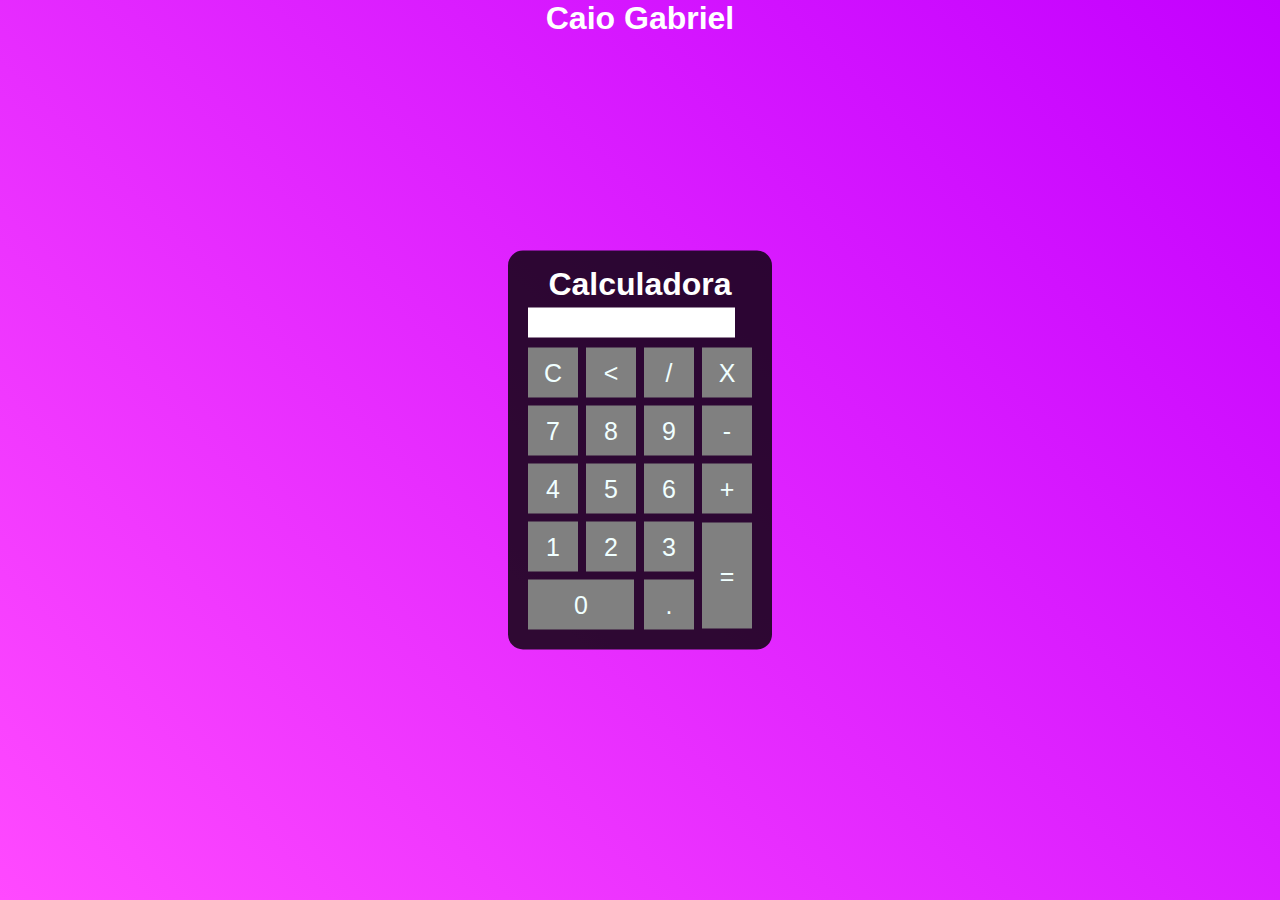
<file: Calculadora/index.html>
<!DOCTYPE html>
<html lang="pt-BR">
<head>
    <meta charset="UTF-8">
    <meta http-equiv="X-UA-Compatible" content="IE=edge">
    <meta name="viewport" content="width=device-width, initial-scale=1.0">
    <link rel="stylesheet" href="style.css">
    <title>Calculadora</title>
</head>
<body>
    <div class="background">
        <h1 class="author-name">Caio Gabriel</h1>

        <div class="calculator">
            <h1 class="title-h1">Calculadora</h1>

            <p id="result"></p>

            <table>
                <tr>
                    <td><button onclick="clean()">C</button></td>
                    <td><button onclick="back()"><</button></td>
                    <td onclick="insert('/')"><button>/</button></td>
                    <td onclick="insert('*')"><button>X</button></td>
                </tr>

                <tr>
                    <td><button onclick="insert('7')">7</button></td>
                    <td><button onclick="insert('8')">8</button></td>
                    <td><button onclick="insert('9')">9</button></td>
                    <td><button onclick="insert('-')">-</button></td>
                </tr>

                <tr>
                    <td><button onclick="insert('4')">4</button></td>
                    <td><button onclick="insert('5')">5</button></td>
                    <td><button onclick="insert('6')">6</button></td>
                    <td><button onclick="insert('+')">+</button></td>
                </tr>

                <tr>
                    <td><button onclick="insert('1')">1</button></td>
                    <td><button onclick="insert('2')">2</button></td>
                    <td><button onclick="insert('3')">3</button></td>
                    <td rowspan="2"><button onclick="calcular()" style="height: 106px;">=</button></td>
                </tr>

                <tr>
                    <td colspan="2"><button onclick="insert('0')" style="width: 106px;">0</button></td>
                    <td><button onclick="insert('.')">.</button></td>

                </tr>
            </table>
        </div>
    </div>
    
<script src="script.js"></script>
</body>
</html>
</file>
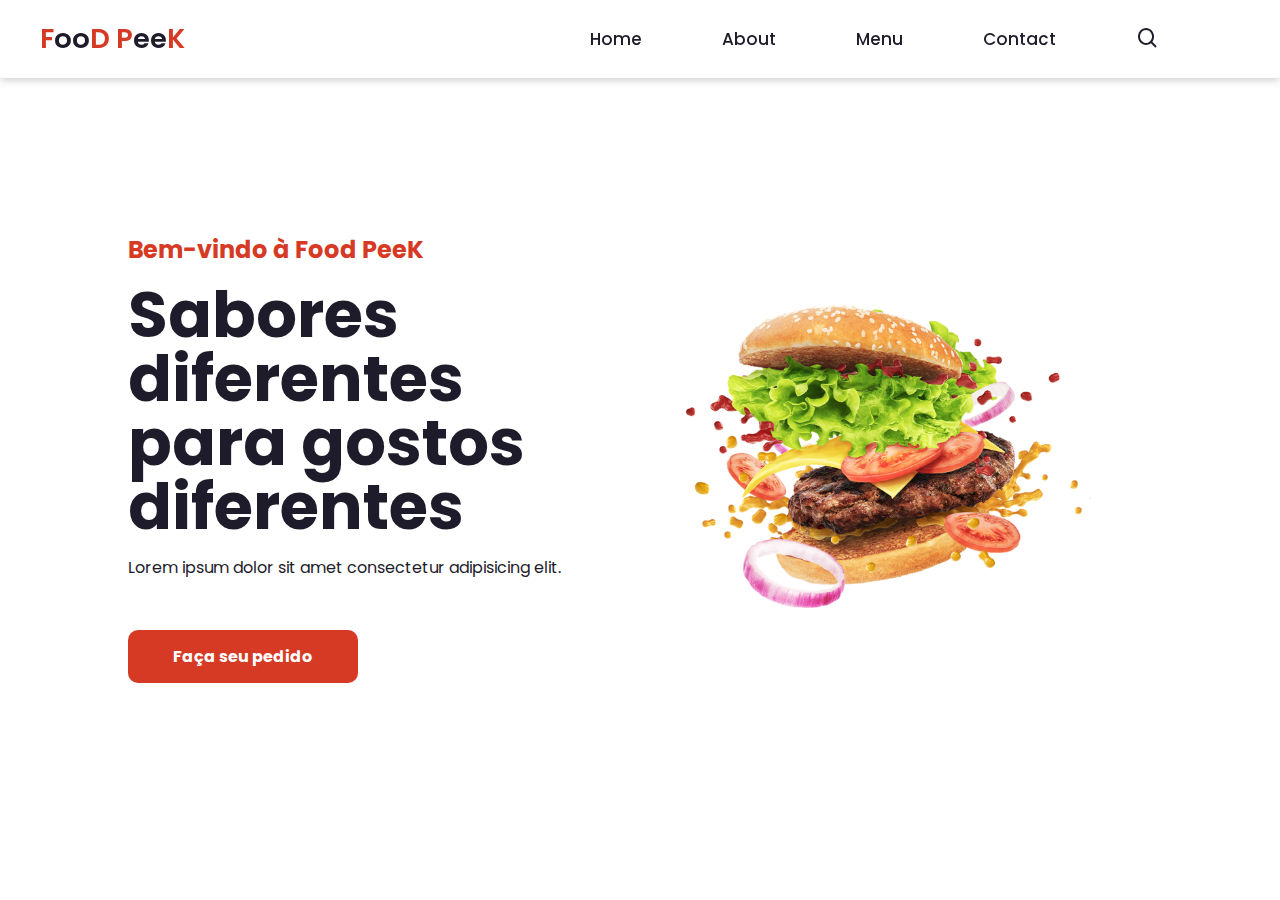
<file: Landing Page/index.html>
<!DOCTYPE html>
<html lang="pt-BR">
<head>
    <meta charset="UTF-8">
    <meta http-equiv="X-UA-Compatible" content="IE=edge">
    <meta name="viewport" content="width=device-width, initial-scale=1.0">

    <link rel="stylesheet" href="style.css">
    <link href='https://unpkg.com/boxicons@2.1.4/css/boxicons.min.css' rel='stylesheet'>

    <title>Landing Page</title>
</head>
<body>
    <header>
        <nav class="navigation"> 
            <a href="#" class="logo">F<span>oo</span>D P<span>ee</span>K</a>    
            <ul class="nav-menu">
                <li class="nav-item"><a href="#">Home</a></li>
                <li class="nav-item"><a href="#">About</a></li>
                <li class="nav-item"><a href="#">Menu</a></li>
                <li class="nav-item"><a href="#">Contact</a></li>
                <i class="bx bx-search"></i>
                <box-icon name='search'></box-icon>
            </ul>
            <div class="menu">
                <span class="bar"></span>
                <span class="bar"></span>
                <span class="bar"></span>
            </div>
        </nav>
    </header>

    <main>
        <section class="home">
            <div class="home-text">
                <h4 class="text-h4">Bem-vindo à Food PeeK</h4>
                <h1 class="text-h1">Sabores diferentes para gostos diferentes</h1>
                <p>Lorem ipsum dolor sit amet consectetur adipisicing elit.</p>
                <a href="#" class="home-btn">Faça seu pedido</a>
            </div>

            <div class="home-img">
                <img src="hamburguer.png" alt="hamburguer">
            </div>
        </section>
    </main>
    <script src="script.js"></script>
</body>
</html>
</file>
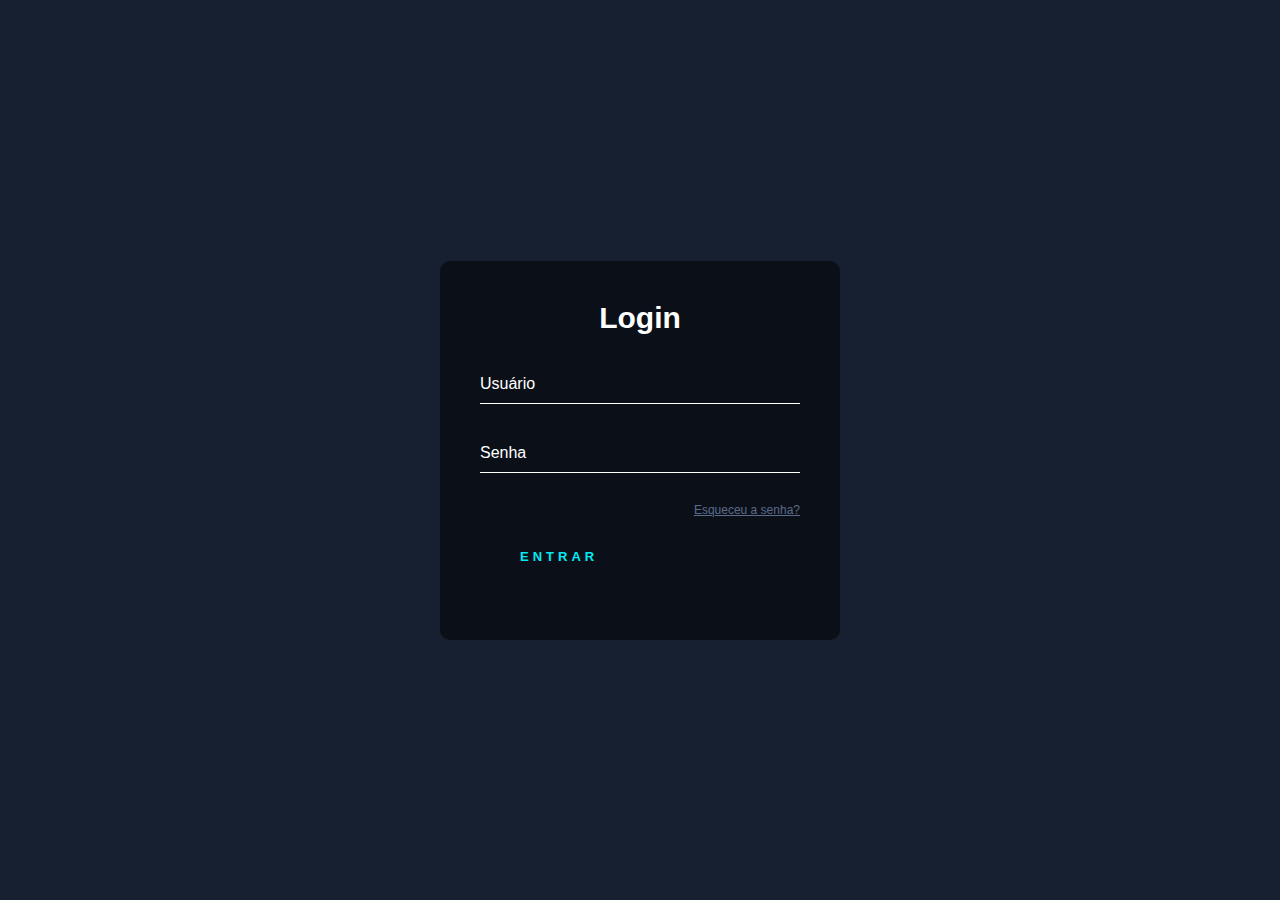
<file: Tela de Login/index.html>
<!DOCTYPE html>
<html lang="pt-BR">
<head>
    <meta charset="UTF-8">
    <meta http-equiv="X-UA-Compatible" content="IE=edge">
    <meta name="viewport" content="width=device-width, initial-scale=1.0">
    <link rel="stylesheet" href="style.css">
    <title>Tela de Login</title>
</head>
<body>
    <form class="login">
        <h2>Login</h2>
        <div class="box-user">
            <input type="text" name="" required>
            <label>Usuário</label>
        </div>
        <div class="box-user">
            <input type="password" name="" required>
            <label>Senha</label>
        </div>
        <div>
            <a href="#" class="forget">Esqueceu a senha?</a>
        </div>
        <a href="#" class="btn">
            <span></span>
            <span></span>
            <span></span>
            <span></span>
        Entrar
        </a>
    </form>

</body>
</html>
</file>
<file: Calculadora/style.css>
*{
    margin: 0;
    padding: 0;
}

body {
    background-image: linear-gradient(45deg, rgb(255, 73, 255), rgb(195, 0, 255));
    background-repeat: no-repeat;
    background-attachment: fixed;   
}

.background {
    height: 100%;
    color: #fff;
    font-family: Arial, Helvetica, sans-serif;
}

.calculator {
    position: absolute;
    background-color: rgba(0, 0, 0, 0.8);
    top: 50%;
    left: 50%;
    transform: translate(-50%, -50%);
    border-radius: 15px;
    padding: 15px;
}

.title-h1 {
    text-align: center;
}

.calculator table tr td button{
    width: 50px;
    height: 50px;
    font-size: 25px;
    background: gray;
    color: azure;
    border: none;
    margin: 3px;
}

.calculator table tr td button:hover {
    cursor: pointer;
    transition: all 0.3s;
    background-color: rgb(56, 56, 56);
}

.author-name {
    text-align: center;
}

#result {
    background-color: white;
    width: 207px;
    height: 30px;
    margin: 5px;
    font-size: 25px;
    color: black;
    text-align: center;
}
</file>
<file: Landing Page/style.css>
@import url('https://fonts.googleapis.com/css2?family=Poppins:wght@300;400;500;600;700&display=swap');

* {
    margin: 0;
    padding: 0;
    box-sizing: border-box;
    font-family: 'Poppins', sans-serif;
    list-style: none;
    text-decoration: none;
}

:root {
    --red: #d63a25;
    --white: #fff;
    --dark: #1e1c2a;
}

body {
    color: var(--dark);
    background: var(--white);
}

.navigation {
    display: flex;
    align-items: center;
    justify-content: space-between;
    padding: 18px 40px;
    box-shadow: 0 0.1rem 0.5rem #ccc;
    width: 100%;
    background: var(--white);
    transition: all 0.5s;
    position: fixed;
}

.navigation .logo {
    color: var(--red);
    font-size: 1.7rem;
    font-weight: 600;
}

.logo span {
    color: var(--dark);
}

.navigation ul {
    display: flex;
    align-items: center;
    gap: 5rem;
}

.navigation ul li a{
color: var(--dark);
font-size: 17px;
font-weight: 500;
transition: all 0.5s;
}

.navigation ul li a:hover {
    color: var(--red);
}

.navigation i {
    cursor: pointer;
    font-size: 1.5rem;
}

.menu {
    cursor: pointer;
    display: none;
}

.menu .bar {
    display: block;
    height: 3px;
    width: 28px;
    border-radius: 3px;
    background: var(--dark);
    margin: 5px auto;
    transition: all 0.3s;
}

.menu .bar:nth-child(1)
.menu .bar:nth-child(3) {
    background: var(--red);
}



.home {
    width: 100%;
    height: 100vh;
    display: flex;
    align-items: center;
    justify-content: space-between;
    padding: 0px 10%;
}

.home-text {
    max-width: 37rem;
}

.home-text .text-h4 {
    font-size: 1.5rem;
    color: var(--red);
    margin-bottom: 1rem;
}

.home-text .text-h1 {
    font-size: 4rem;
    margin-bottom: 1rem;
    line-height: 4rem;
}

.home-text p {
    margin-bottom: 4rem;
}

.home-btn {
    padding: 15px 45px;
    background: var(--red);
    color: var(--white);
    border-radius: 10px;
    font-weight: 700;
    transition: all 0.5s;
}

.home-btn:hover {
    background: #fc4c35;
}

.home-img img {
    width: 100%;
}

@media (max-width:785px) {
    .navigation {
        padding: 18px 20px;
    }
    .menu {
        display: block;
    }

    .menu.ativo .bar:nth-child(1) {
        transform: translateY(8px) rotate(45deg);
    }
    
    .menu.ativo .bar:nth-child(2) {
        opacity: 0;
    }
    .menu.ativo .bar:nth-child(3) {
        transform: TranslateY(-8px) rotate(-45deg);
    }
    .nav-menu {
        position: fixed;
        right: -100%;
        top: 70px;
        width: 100%;
        height: 100%;
        flex-direction: column;
        background: var(--white);
        gap: -10px;
        transition: 0.3s;
    }
    .nav-menu.ativo {
        right: 0;
    }
    .nav-item {
        margin: 16px 0  ;
    }
    /*main*/
    .home {
        padding: 100px 2%;
        flex-direction: column;
        text-align: center;
        overflow: hidden;
        gap: 5rem;
    }
    .home .text-h4 {
        font-size: 15px;
    }
    .home .text-h1 {
        font-size: 2.5rem;
        line-height: 3rem;
    }
    .home p {
        font-size: 15px;
    }
    .home-img {
        width: 125%;
    }
}
</file>
<file: Tela de Login/style.css>
* {
    margin: 0;
    padding: 0;
    box-sizing: border-box;
    font-family: sans-serif;
}

body {
    display: flex;
    align-items: center;
    justify-content: center;
    min-height: 100vh;
    background: #172031;
}

.login {
    background: rgba(0, 0, 0, 0.5);
    border-radius: 10px;
    width: 400px;
    padding: 40px;
}

.login h2 {
    margin-bottom: 30px;
    font-size: 30px;
    color: #fff;
    text-align: center;
}

.login .box-user {
    position: relative;
}

.login .box-user input {
    width: 100%;
    padding: 10px 0;
    outline: none;
    border: 0;
    background: transparent;
    border-bottom: 1px solid #fff;
    color: #fff;
    font-size: 16px;
    margin-bottom: 30px;
}

.login .box-user label {
    position: absolute;
    top: 0;
    left: 0;
    padding: 10px 0;
    color: #fff;
    font-size: 16px;
    pointer-events: none;
    transition: .5s;
}

.login .box-user input:focus~label,
.login .box-user input:valid~label {
    top: -20px;
    left: 0;
    color: #03e9f4;
    font-size: 12px;
}

.forget {
    font-size: 12px;
    color: #5b6b8b;
    display: flex;
    justify-content: flex-end;
}

.btn {
    position: relative;
    display: inline-block;
    padding: 12px 20px;
    color: #03e9f4;
    text-decoration: none;
    font-size: 13px;
    text-transform: uppercase;
    letter-spacing: 4px;
    font-weight: 700;
    margin: 20px;
    transition: .5s;
    overflow: hidden;
}

.btn:hover {
    background: #03e9f4;
    border-radius: 5px;
    color: #172031;
}

.btn span {
    position: absolute;
    display: block;
}

.btn span:nth-child(1) {
    top: 0;
    left: -100%;
    width: 100%;
    height: 4px;
    background: linear-gradient(90deg, transparent, #03e9f4);
    animation: btn1 1s linear infinite; 
}

@keyframes btn1 {
    0% {
        left: -100%;
    }
    50%, 100% {
        left: 100%;
    }
}

.btn span:nth-child(2) {
    top: -100%;
    right: 0;
    width: 4px;
    height: 100%;
    background: linear-gradient(180deg, transparent, #03e9f4);
    animation: btn2 1s linear infinite;
    animation-delay: .20s;
}

@keyframes btn2 {
    0% {
        top: -100%;
    }
    50%, 100% {
        top: 100%;
    }
}

.btn span:nth-child(3) {
    bottom: 0;
    right: -100%;
    width: 100%;
    height: 4px;
    background: linear-gradient(270deg, transparent, #03e9f4);
    animation: btn3 1s linear infinite;
    animation-delay: .45s;
}

@keyframes btn3{
    0% {
        right: -100%;
    }
    50%, 100% {
        right: 100%;
    }
}

.btn span:nth-child(4) {
    bottom: -100%;
    left: 0;
    width: 4px;
    height: 100%;
    background: linear-gradient(26deg, transparent, #03e9f4);
    animation: btn4 1s linear infinite;
    animation-delay: .70s;
}

@keyframes btn4 {
    0% {
        bottom: -100%;
    }
    50%, 100% {
        bottom: 100%;
    }
}

@media (max-width: 450px) {
    .login {
        width: 90%;
    }
}
</file>
